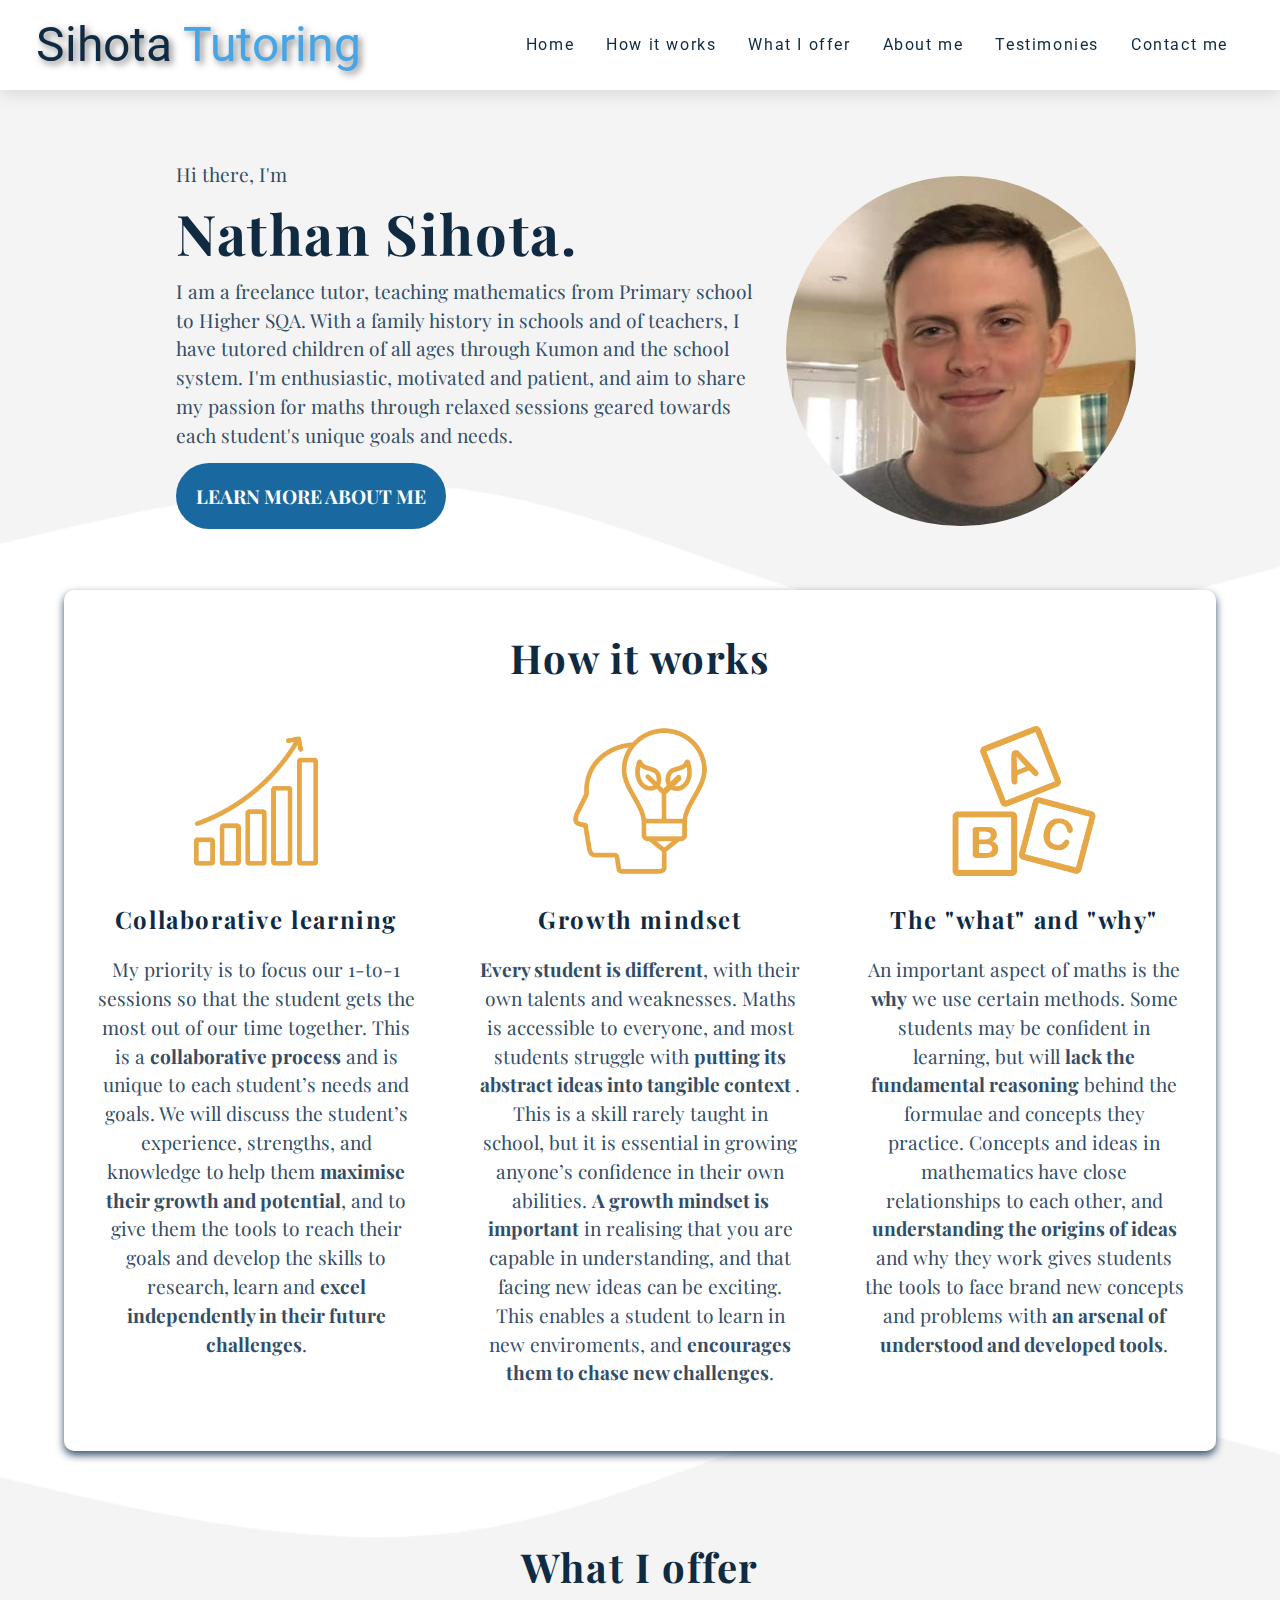
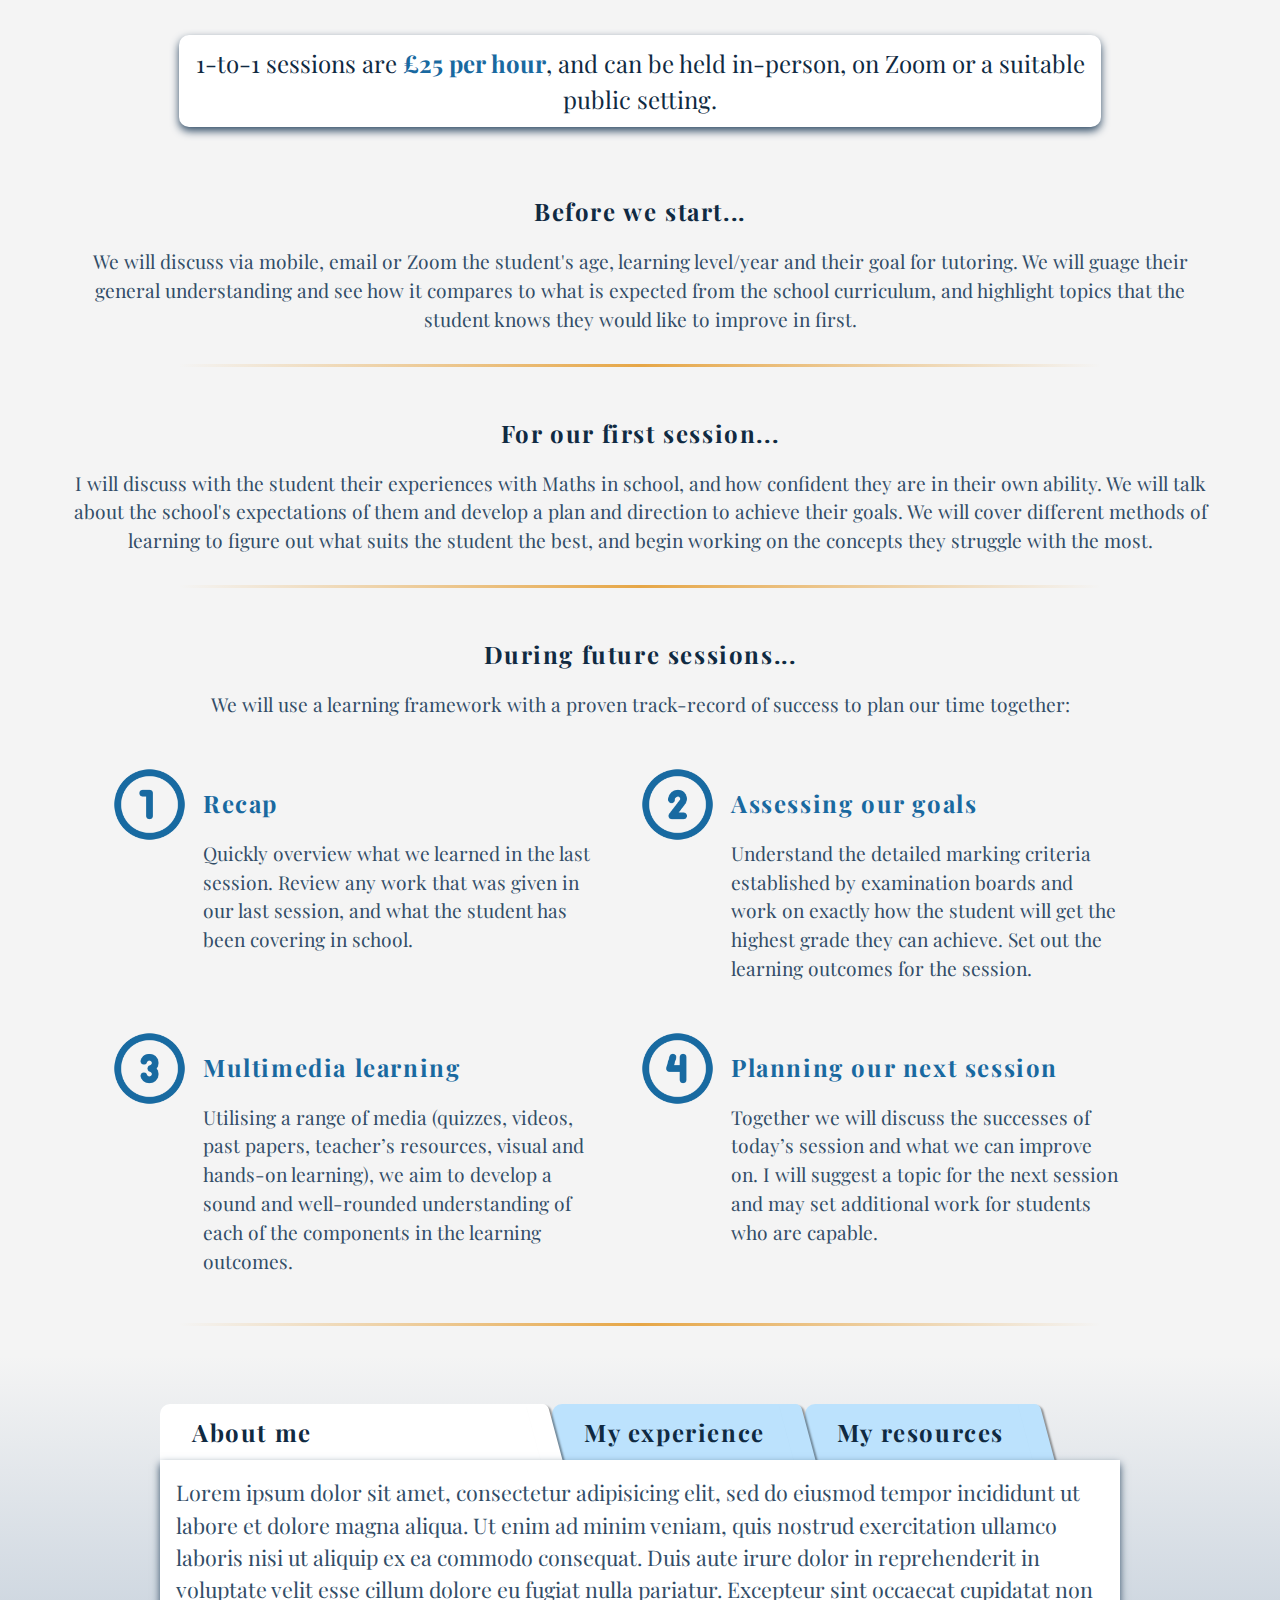
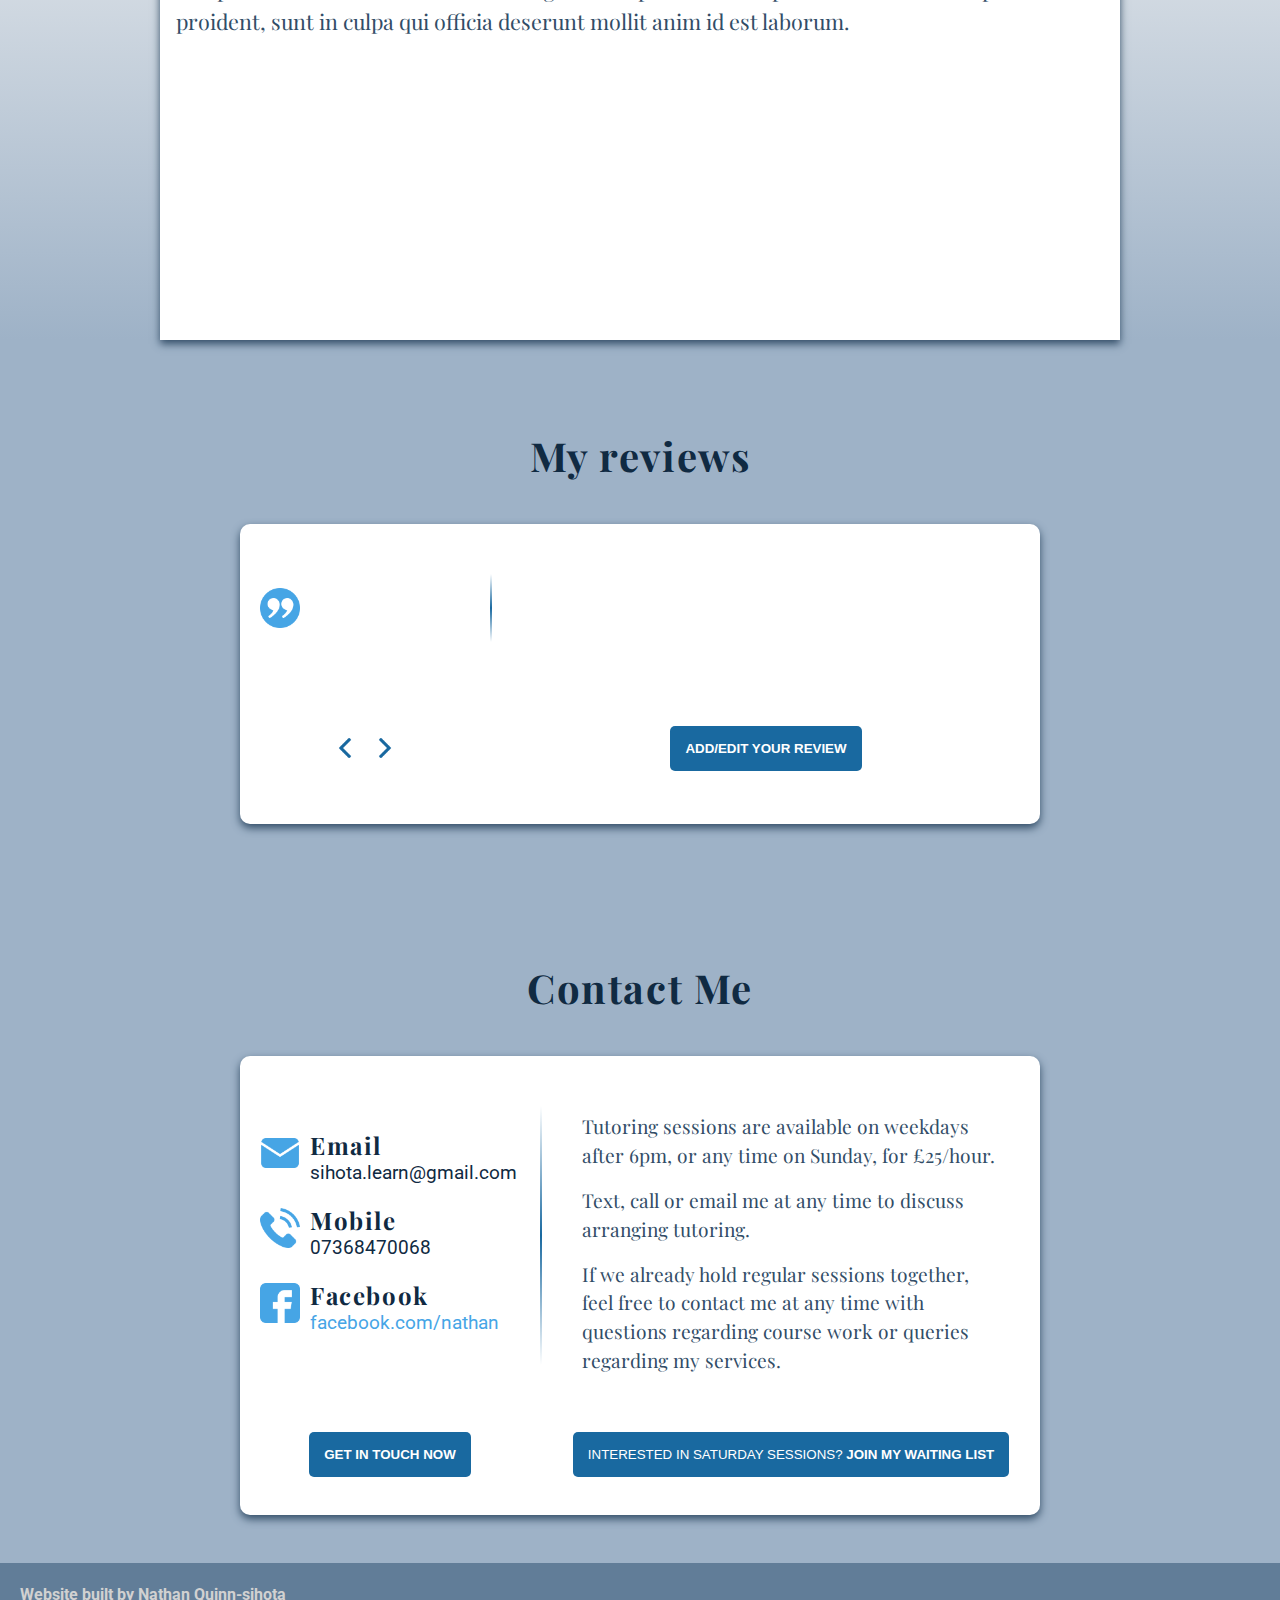
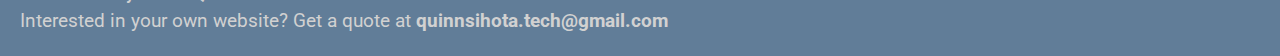
<file: index.html>
<!DOCTYPE html>
<html lang="en">
  <head>
    <meta charset="UTF-8" />
    <meta name="viewport" content="width=device-width, initial-scale=1.0" />
    <title>Sihota Tutoring</title>
    <link
      rel="stylesheet"
      href="https://cdnjs.cloudflare.com/ajax/libs/font-awesome/5.14.0/css/all.min.css"
    />
    <link
        rel="stylesheet"
        href="https://fonts.googleapis.com/css2?family=Playfair+Display&display=swap"
    />

    <!-- styles -->
    <link rel="stylesheet" href="/styling/reset.css" />
    <link rel="stylesheet" href="/styling/header.css" />
    <link rel="stylesheet" href="/styling/hero.css" />
    <link rel="stylesheet" href="/styling/how-it-works.css" />
    <link rel="stylesheet" href="/styling/what-i-offer.css" />
    <link rel="stylesheet" href="/styling/about-me.css" />
    <link rel="stylesheet" href="/styling/testimonies.css" />
    <link rel="stylesheet" href="/styling/contact-me.css" />
  </head>
  <body>

    <nav>
        <div class="nav-center">
            <div class="nav-header">
                <h1>Sihota <span class="h1color">Tutoring</span></h1>
                <button class="nav-toggle">
                    <i class="fas fa-bars"></i>
                </button>
            </div>

            <ul class="links">
                <li>
                <a class="anchor-link" href="#home">Home</a>
                </li>
                <li>
                <a class="anchor-link" href="#how-it-works">How it works</a>
                </li>
                <li>
                <a class="anchor-link" href="#what-i-offer">What I offer</a>
                </li>
                <li>
                <a class="anchor-link" href="#about-me">About me</a>
                </li>
                <li>
                <a class="anchor-link" href="#testimonies">Testimonies</a>
                </li>
                <li>
                <a class="anchor-link" href="#contact">Contact me</a>
                </li>
            </ul>
        </div>
    </nav>

    <a class="anchor" id="home"></a>
    <div class="background-wrap-hero">
        <section class="section-center hero">
            <div class="hero-text">
                <p>Hi there, I'm</p>
                <h2>Nathan Sihota.</h2>
                <p>
                    I am a freelance tutor, teaching mathematics from Primary school to Higher SQA.
                    With a family history in schools and of teachers, I have tutored children
                    of all ages through Kumon and the school system. I'm enthusiastic, motivated and
                    patient, and aim to share my passion for maths through relaxed sessions geared
                    towards each student's unique goals and needs.
                </p>
                <div class="hero-link hero-link-wide"><a href="#about-me">Learn more about me</a></div>
            </div>
            <div class="hero-img">
                <img src="/assets/images/face.jpg">
            </div>
            <div class="hero-link hero-link-thin"><a id="hero-link" href="#about-me">Learn more about me</a></div>
        </section>
    </div>

    <a class="anchor" id="how-it-works"></a>
    <div class="background-wrap-how-it-works">
        <div class="wave-background-1"></div>
        <div class="wave-background-2"></div>
        <section class="section-center how-it-works">
            <h3>How it works</h3>
            <div class="how-it-works-grid">
                <article class="how-it-works-item">
                    <img src="/assets/images/growth.png">
                    <h4>Collaborative learning</h4>
                    <p>
                        My priority is to focus our 1-to-1 sessions so that the student gets the most out
                        of our time together. This is a <b>collaborative process</b> and is unique to each
                        student’s needs and goals. We will discuss the student’s experience, strengths,
                        and knowledge to help them <b>maximise their growth and potential</b>, and to give them
                        the tools to reach their goals and develop the skills to research, learn and <b>excel
                        independently in their future challenges</b>.
                    </p>
                </article>
                <article class="how-it-works-item">
                    <img src="/assets/images/idea.png">
                    <h4>Growth mindset</h4>
                    <p>
                        <b>Every student is different</b>, with their own talents and weaknesses. Maths is accessible
                        to everyone, and most students struggle with <b>putting its abstract ideas into tangible context
                        </b>. This is a skill rarely taught in school, but it is essential in growing
                        anyone’s confidence in their own abilities. <b>A growth mindset is important</b> in realising
                        that you are capable in understanding, and that facing new ideas can be exciting. This
                        enables a student to learn in new enviroments, and <b>encourages them to chase new challenges</b>.
                    </p>
                </article>
                <article class="how-it-works-item">
                    <img src="/assets/images/abc-block.png">
                    <h4>The "what" and "why"</h4>
                    <p>
                        An important aspect of maths is the <b>why</b> we use certain methods. Some students may be
                        confident in learning, but will <b>lack the fundamental reasoning</b> behind the formulae
                        and concepts they practice. Concepts and ideas in mathematics have close relationships
                        to each other, and <b>understanding the origins of ideas</b> and why they work gives students
                        the tools to face brand new concepts and problems with <b>an arsenal of understood and developed
                        tools</b>.
                    </p>
                </article>
            </div>
        </section>
        
    </div>

    <a class="anchor" id="what-i-offer"></a>
    <div class="background-wrap-what-i-offer">
        <div class="wave-background-3"></div>
        <div class="wave-background-4"></div>
        <section class="section-center what-i-offer">
            <h3>What I offer</h3>
            <div class="highlight">
                <span>1-to-1 sessions are <spam class="free">£25 per hour</spam>, and can be held in-person, on Zoom or a suitable public setting.</span>
            </div>
            <h4>Before we start...</h4>
            <p>
                We will discuss via mobile, email or Zoom the student's age, learning level/year and their
                goal for tutoring. We will guage their general understanding and see how it compares to
                what is expected from the school curriculum, and highlight topics that the student knows
                they would like to improve in first.
            </p>
            <hr>
            <h4>For our first session...</h4>
            <p>
                I will discuss with the student their experiences with Maths in school, and how confident they
                are in their own ability. We will talk about the school's expectations of them and develop a plan
                and direction to achieve their goals. We will cover different methods of learning to figure out
                what suits the student the best, and begin working on the concepts they struggle with the most.
            </p>
            <hr>
            <h4>During future sessions...</h4>
            <p>
                We will use a learning framework with a proven track-record of success to plan our time together:
            </p>
            <section class="offer-grid">
                <article class="offer-grid-item">
                    <img src="/assets/images/one.png">
                    <div>
                        <h4>Recap</h4>
                        <p>
                            Quickly overview what we learned in the last session. Review any work that was
                            given in our last session, and what the student has been covering in school.
                        </p>
                    </div>
                </article>
                <article class="offer-grid-item">
                    <img src="assets/images/two.png">
                    <div>
                        <h4>Assessing our goals</h4>
                        <p>
                            Understand the detailed marking criteria established by examination boards and
                            work on exactly how the student will get the highest grade they can achieve.
                            Set out the learning outcomes for the session.
                        </p>
                    </div>
                </article>
                <article class="offer-grid-item">
                    <img src="assets/images/three.png">
                    <div>
                        <h4>Multimedia learning</h4>
                        <p>
                            Utilising a range of media (quizzes, videos, past papers, teacher’s resources,
                            visual and hands-on learning), we aim to develop a sound and well-rounded understanding
                            of each of the components in the learning outcomes.
                        </p>
                    </div>
                </article>
                <article class="offer-grid-item">
                    <img src="assets/images/four.png">
                    <div>
                        <h4>Planning our next session</h4>
                        <p>
                            Together we will discuss the successes of today’s session and what we can improve on.
                            I will suggest a topic for the next session and may set additional work for students
                            who are capable.
                        </p>
                    </div>
                </article>
            </section>
            <hr>
        </section>
    </div>

    <a class="anchor" id="about-me"></a>
    <div class="background-wrap-about-me">
        
        <section class="section-center about-me">
            <div class="tabs">
                <input type="radio" name="tabs" id="tabone" checked="checked">
                <label id="labelone" for="tabone"><h4>About me</h4></label>
                <div id="pone" class="tab">
                  <p>Lorem ipsum dolor sit amet, consectetur adipisicing elit, sed do eiusmod tempor incididunt ut labore et dolore magna aliqua. Ut enim ad minim veniam, quis nostrud exercitation ullamco laboris nisi ut aliquip ex ea commodo consequat. Duis aute irure dolor in reprehenderit in voluptate velit esse cillum dolore eu fugiat nulla pariatur. Excepteur sint occaecat cupidatat non proident, sunt in culpa qui officia deserunt mollit anim id est laborum.</p>
                </div>
                
                <input type="radio" name="tabs" id="tabtwo">
                <label id="labeltwo" for="tabtwo"><h4>My experience</h4></label>
                <div id="ptwo" class="tab">
                  <p>Lorem ipsum dolor sit amet, consectetur adipisicing elit, sed do eiusmod tempor incididunt ut labore et dolore magna aliqua. Ut enim ad minim veniam, quis nostrud exercitation ullamco laboris nisi ut aliquip ex ea commodo consequat. Duis aute irure dolor in reprehenderit in voluptate velit esse cillum dolore eu fugiat nulla pariatur. Excepteur sint occaecat cupidatat non proident, sunt in culpa qui officia deserunt mollit anim id est laborum.</p>
                </div>
                
                <input type="radio" name="tabs" id="tabthree">
                <label id="labelthree" for="tabthree"><h4>My resources</h4></label>
                <div id="pthree" class="tab">
                  <p>Lorem ipsum dolor sit amet, consectetur adipisicing elit, sed do eiusmod tempor incididunt ut labore et dolore magna aliqua.</p>
                </div>
            </div>
        </section>
    </div>

    <a class="anchor" id="testimonies"></a>
    <div class="background-wrap-testimonies">
        <section class="section-center testimonies">
            <h3>My reviews</h3>
            <section class="review-grid">
                    <div class="review-name">
                        <div class="info-holder">
                            <div class="info-grid">
                                <div class="quote-cell"><img src="assets/images/quote.png"></div>
                                <div>
                                    <h4 id="review-firstName"></h4>
                                    <h4 id="review-lastName"></h4>
                                    <span id="review-date"></span>
                                </div>
                            </div>
                        </div>
                    
                    </div>

                    <div class="vl"></div>

                    <div class="review-text">
                        <p id="review-textbox"></p>
                    </div>

                    <div class="review-arrows">
                        <img class="arrow-left" src="assets/images/left-arrow.png">
                        <img class="arrow-right" src="assets/images/right-arrow.png">
                    </div>

                    <div></div>

                    <div class="grid-but">
                        <a href="/pages/review-sign-in.html">
                            <button class="button">Add/edit your review</button>
                        </a>
                    </div>
            </section>
        </section>
    </div>

    <a class="anchor" id="contact"></a>
    <div class="background-wrap-contact">
        <section class="section-center contact">
            <h3>Contact Me</h3>
            <section class="contact-grid">
                    <div class="contact-info">
                        <div class="info-holder">
                            <div class="contact-aside">
                                <article>
                                    <div class="quote-cell">
                                        <img src="assets/images/email.png">
                                    </div>
                                    <div>
                                        <h4>Email</h4>
                                        <span>sihota.learn@gmail.com</span>
                                    </div>
                                </article>
                                <article>
                                    <div class="quote-cell">
                                        <img src="assets/images/telephone.png">
                                    </div>
                                    <div>
                                        <h4>Mobile</h4>
                                        <span>07368470068</span>
                                    </div>
                                </article>
                                <article>
                                    <div class="quote-cell">
                                        <img src="assets/images/facebook.png">
                                    </div>
                                    <div>
                                        <h4>Facebook</h4>
                                        <span><a href="https://www.facebook.com/nathan.sihota/">facebook.com/nathan</a></span>
                                    </div>
                                </article>
                            </div>
                        </div>       
                    </div>

                    <div class="vl"></div>

                    <div class="contact-text">
                        <p>Tutoring sessions are available on weekdays after 6pm, or any time on Sunday, for £25/hour.</p>
                        <p>Text, call or email me at any time to discuss arranging tutoring.</p>
                        <p>
                            If we already hold regular sessions together, feel free to contact me at any time with questions
                            regarding course work or queries regarding my services.
                        </p>
                    </div>

                    <div class="grid-but">
                        <a href="/pages/email-form.html">
                            <button class="button">Get in touch now</button>
                        </a>
                    </div>

                    <div class="vl"></div>

                    <div class="grid-but">
                        <a href="/pages/waiting-list-form.html">
                            <button class="button"><span style="font-weight:normal;">Interested in Saturday sessions?</span> Join my waiting list</button>
                        </a>
                    </div>
            </section>
        </section>
    </div>
    
    <footer>
        <h5>Website built by Nathan Quinn-sihota</h5>
        <span>Interested in your own website? Get a quote at <b>quinnsihota.tech@gmail.com</b></span>
    </footer>
    <!-- javascript -->
    <script src="/scripts/header.js"></script>
    <script src="/scripts/review.js"></script>
  </body>
</html>
</file>
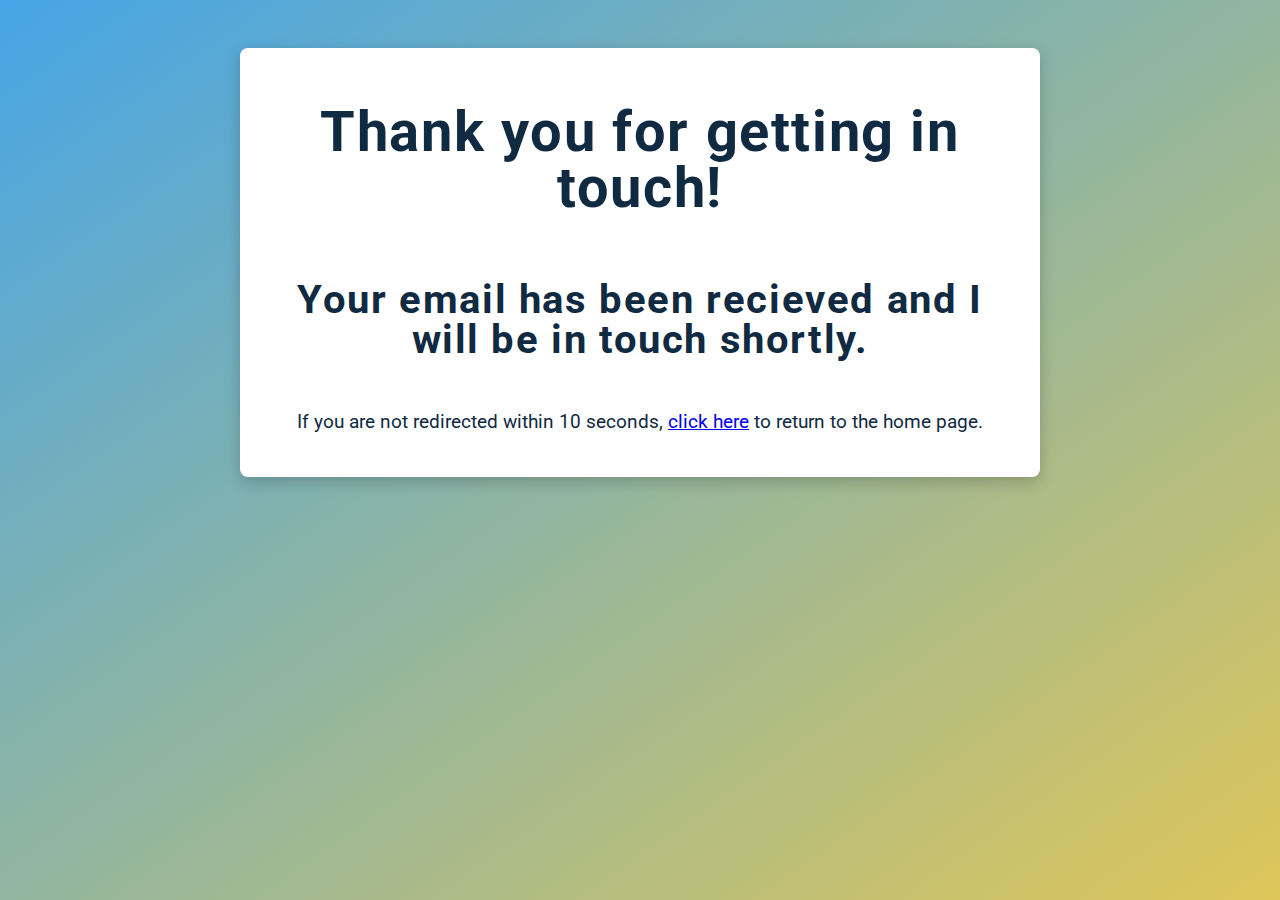
<file: pages/email-confirm.html>
<!DOCTYPE html>
<html lang="en">
    <head>
        <meta charset="UTF-8" />
        <meta name="viewport" content="width=device-width, initial-scale=1.0" />
        <meta http-equiv="X-UA-Compatible" content="ie=edge" />
        <title>Sihota Tutoring</title>
        <link rel="stylesheet" href="/styling/reset.css" />
        <link rel="stylesheet" href="/styling/email-form.css" />
    </head>
    <body id="thank-you">
        <h2>Thank you for getting in touch!</h2>
        <h3>Your email has been recieved and I will be in touch shortly.</h3>
        <span>If you are not redirected within 10 seconds, <a href="/index.html">click here</a> to return to the home page.</span>
    </body>
    <!-- javascript -->
    <script src="/scripts/email-confirm.js"></script>
</html>
</file>
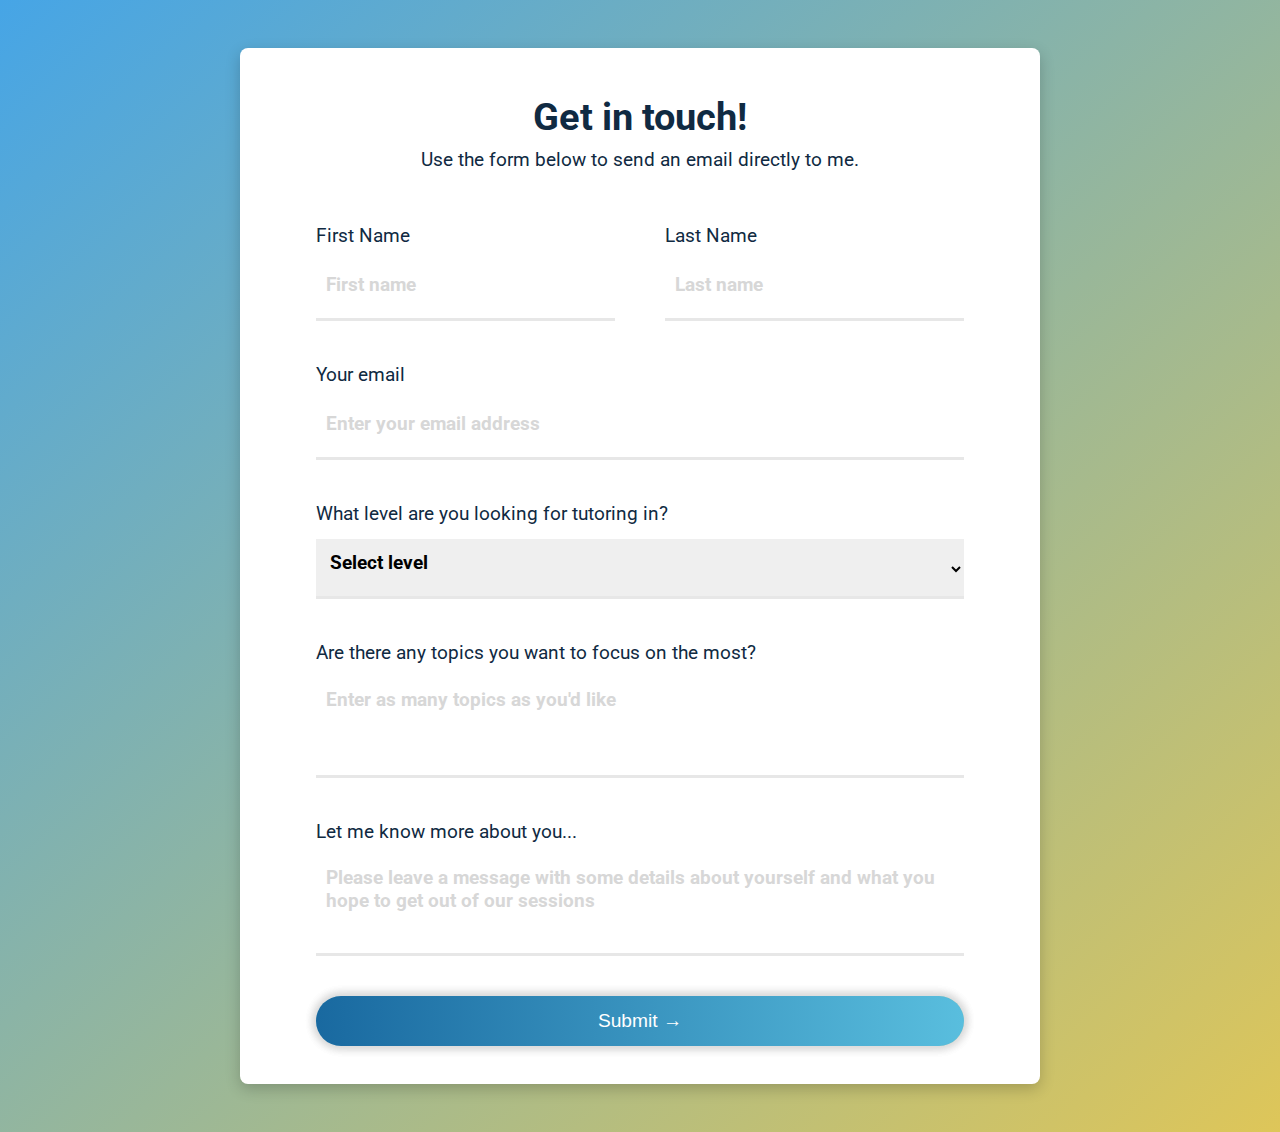
<file: pages/email-form.html>
<!DOCTYPE html>
<html lang="en">
  <head>
    <meta charset="UTF-8" />
    <meta name="viewport" content="width=device-width, initial-scale=1.0" />
    <title>Sihota Tutoring</title>
    <link
      rel="stylesheet"
      href="https://cdnjs.cloudflare.com/ajax/libs/font-awesome/5.14.0/css/all.min.css"
    />
    <link
        rel="stylesheet"
        href="https://fonts.googleapis.com/css2?family=Playfair+Display&display=swap"
    />

    <!-- styles -->
    <link rel="stylesheet" href="/styling/reset.css" />
    <link rel="stylesheet" href="/styling/email-form.css" />
</head>
    <body>
        <h1>Get in touch!</h1>
        <span>Use the form below to send an email directly to me.</span>
        
        <form class="email-form">

            <section class="name-input">
                <div>
                    <label for="firstName-input">First Name</label>
                    <input id="firstName-input" type="text" placeholder="First name" required>
                </div>
                <div>
                    <label for="lastName-input">Last Name</label>
                    <input id="lastName-input" type="text" placeholder="Last name" required>
                </div>
            </section>

            <label for="email-input">Your email</label>
            <input id="email-input" type="email" placeholder="Enter your email address" required>

            <label>What level are you looking for tutoring in?</label>
                <select name="maths-level" id="level-input" required>
                    <option class="default-select" value="" disabled selected hidden>Select level</option>
                    <option value="primary">Primary</option>
                    <option value="s1-s3">S1 to S3</option>
                    <option value="national 4">National 4</option>
                    <option value="national 5">National 5</option>
                    <option value="higher">Higher</option>
                </select>
            
            <label>Are there any topics you want to focus on the most?</label>
            <textarea id="focused-input" placeholder="Enter as many topics as you'd like"></textarea>

            <label>Let me know more about you...</label>
            <textarea id="textbox-input" placeholder="Please leave a message with some details about yourself and what you hope to get out of our sessions" required></textarea>

            <div id="button-container">
                <button id="email-form-submit" type="submit">Submit &#8594</button>
                <div id="pseudo">Submit &#8594</div>
            </div>
        </form>
    </body>
    <!-- javascript -->
    <script src="/scripts/email.js"></script>
</html>
</file>
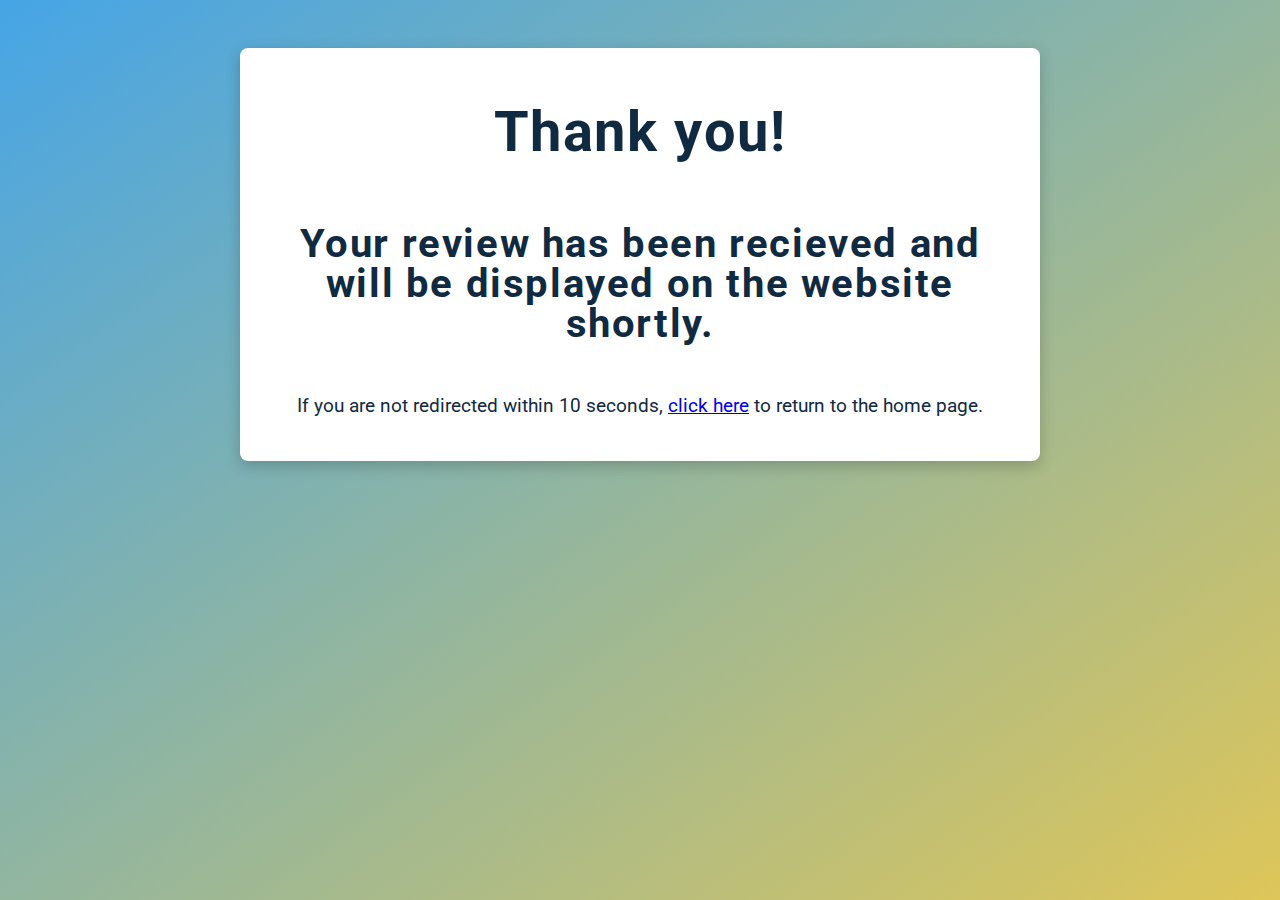
<file: pages/review-confirm.html>
<!DOCTYPE html>
<html lang="en">
    <head>
        <meta charset="UTF-8" />
        <meta name="viewport" content="width=device-width, initial-scale=1.0" />
        <meta http-equiv="X-UA-Compatible" content="ie=edge" />
        <title>Sihota Tutoring</title>
        <link rel="stylesheet" href="/styling/reset.css" />
        <link rel="stylesheet" href="/styling/email-form.css" />
    </head>
    <body id="thank-you">
        <h2>Thank you!</h2>
        <h3>Your review has been recieved and will be displayed on the website shortly.</h3>
        <span>If you are not redirected within 10 seconds, <a href="/index.html">click here</a> to return to the home page.</span>
    </body>
    <!-- javascript -->
    <script src="/scripts/email-confirm.js"></script>
</html>
</file>
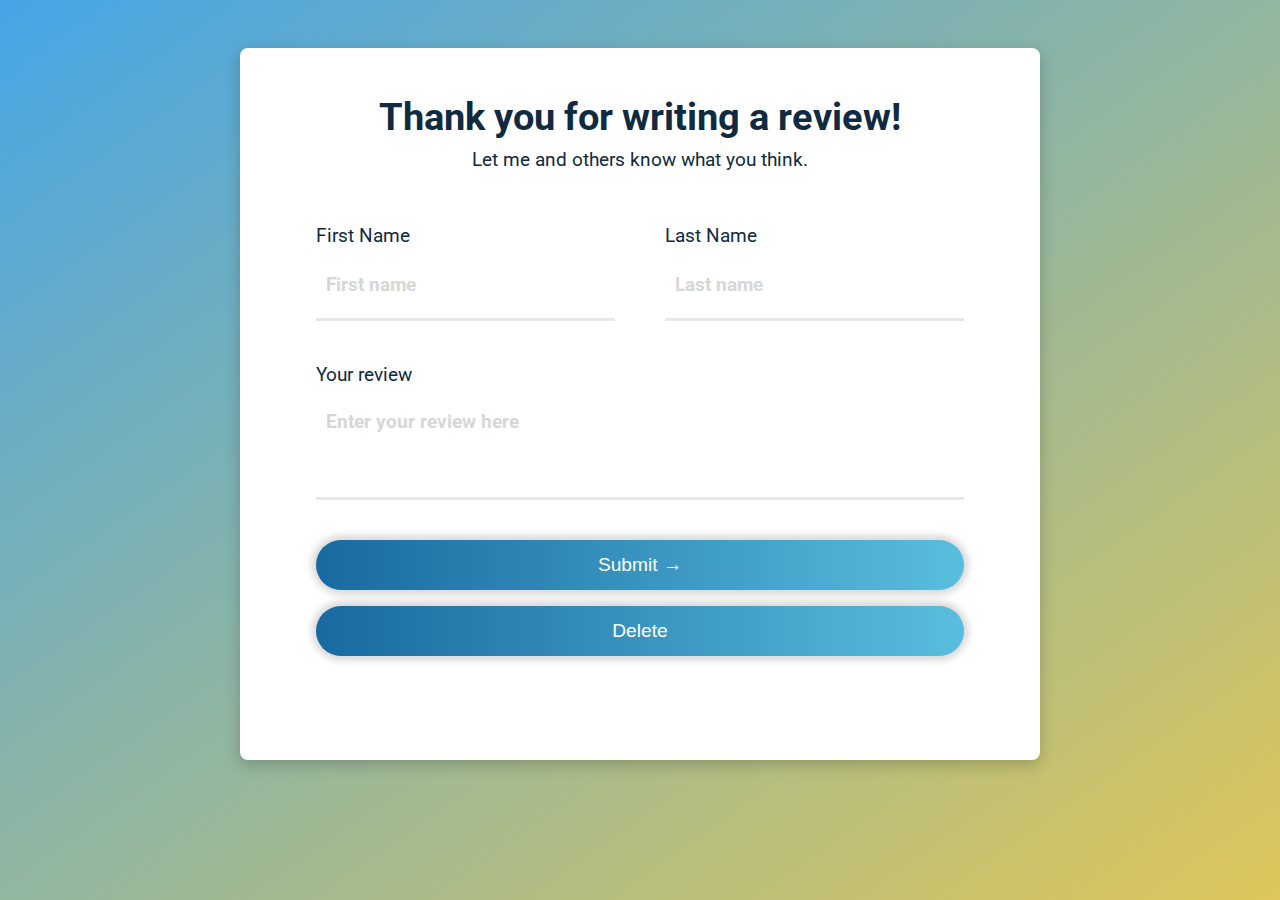
<file: pages/review-form.html>
<!DOCTYPE html>
<html lang="en">
  <head>
    <meta charset="UTF-8" />
    <meta name="viewport" content="width=device-width, initial-scale=1.0" />
    <title>Sihota Tutoring</title>
    <link
      rel="stylesheet"
      href="https://cdnjs.cloudflare.com/ajax/libs/font-awesome/5.14.0/css/all.min.css"
    />
    <link
        rel="stylesheet"
        href="https://fonts.googleapis.com/css2?family=Playfair+Display&display=swap"
    />

    <!-- styles -->
    <link rel="stylesheet" href="/styling/reset.css" />
    <link rel="stylesheet" href="/styling/email-form.css" />
</head>
    <body>
        <h1>Thank you for writing a review!</h1>
        <span>Let me and others know what you think.</span>
        
        <form class="email-form">

            <section class="name-input">
                <div>
                    <label for="firstName-input">First Name</label>
                    <input id="firstName-input" type="text" placeholder="First name" required>
                </div>
                <div>
                    <label for="lastName-input">Last Name</label>
                    <input id="lastName-input" type="text" placeholder="Last name" required>
                </div>
            </section>

            <label for="textbox-input">Your review</label>
            <textarea id="textbox-input" placeholder="Enter your review here" required></textarea>


            <div class="button-container">
                <button id="email-form-submit" type="submit">Submit &#8594</button>
                <div id="pseudo">Submit &#8594</div>
            </div>

            <div class="button-container delete-container">
                <button id="delete-review-but" type="submit">Delete</button>
                <div id="pseudo-delete">Delete</div>
            </div>
            
        </form>
    </body>
    <!-- javascript -->
    <script src="/scripts/review-form.js"></script>
</html>
</file>
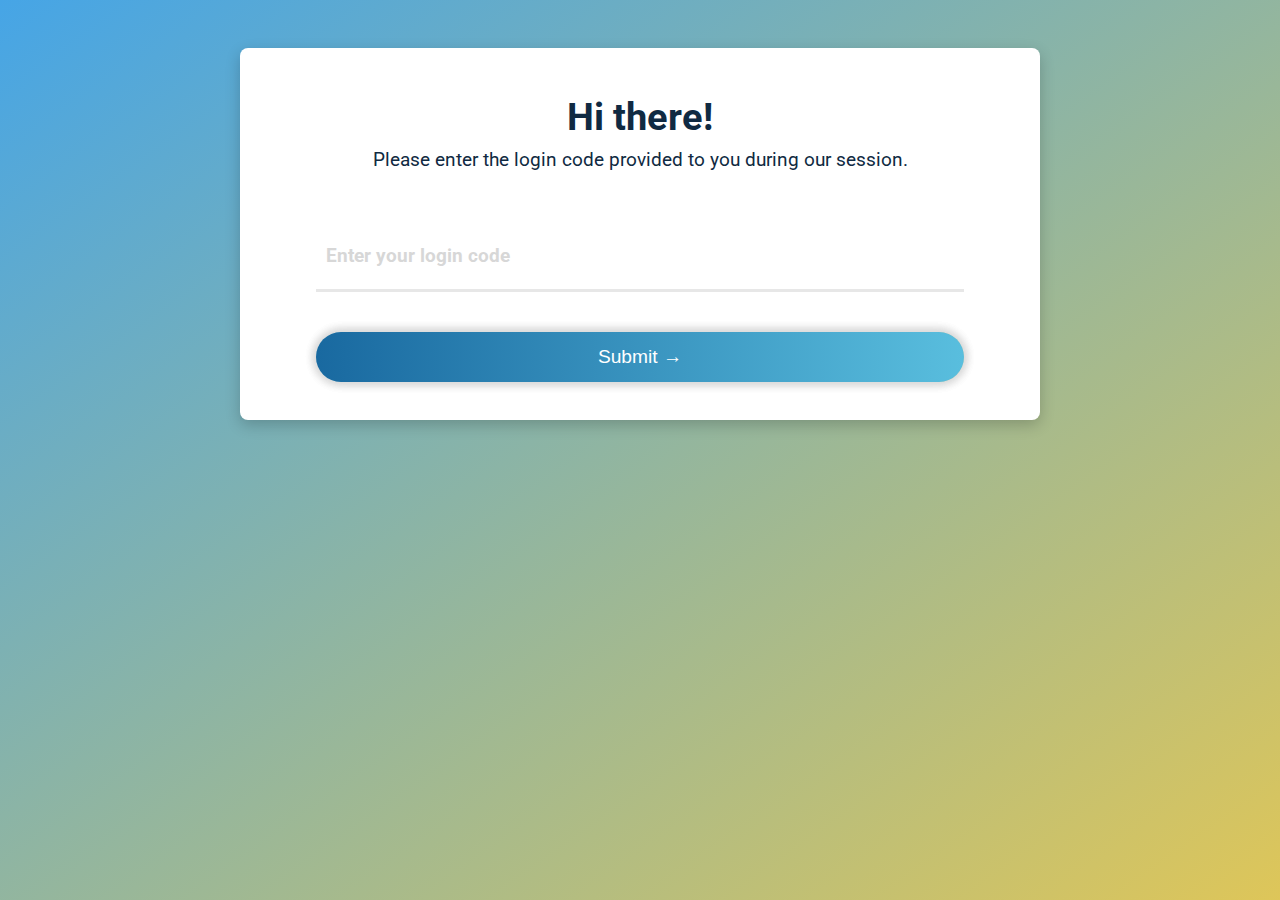
<file: pages/review-sign-in.html>
<!DOCTYPE html>
<html lang="en">
  <head>
    <meta charset="UTF-8" />
    <meta name="viewport" content="width=device-width, initial-scale=1.0" />
    <title>Sihota Tutoring</title>
    <link
      rel="stylesheet"
      href="https://cdnjs.cloudflare.com/ajax/libs/font-awesome/5.14.0/css/all.min.css"
    />
    <link
        rel="stylesheet"
        href="https://fonts.googleapis.com/css2?family=Playfair+Display&display=swap"
    />

    <!-- styles -->
    <link rel="stylesheet" href="/styling/reset.css" />
    <link rel="stylesheet" href="/styling/email-form.css" />
</head>
    <body>
        <h1>Hi there!</h1>
        <span>Please enter the login code provided to you during our session.</span>
        
        <form class="email-form">

            <input id="passcode-input" type="text" placeholder="Enter your login code" required>

            <div id="button-container">
                <button id="email-form-submit" type="submit">Submit &#8594</button>
                <div id="pseudo">Submit &#8594</div>
            </div>
        </form>
    </body>
    <!-- javascript -->
    <script src="/scripts/review-login.js"></script>
</html>
</file>
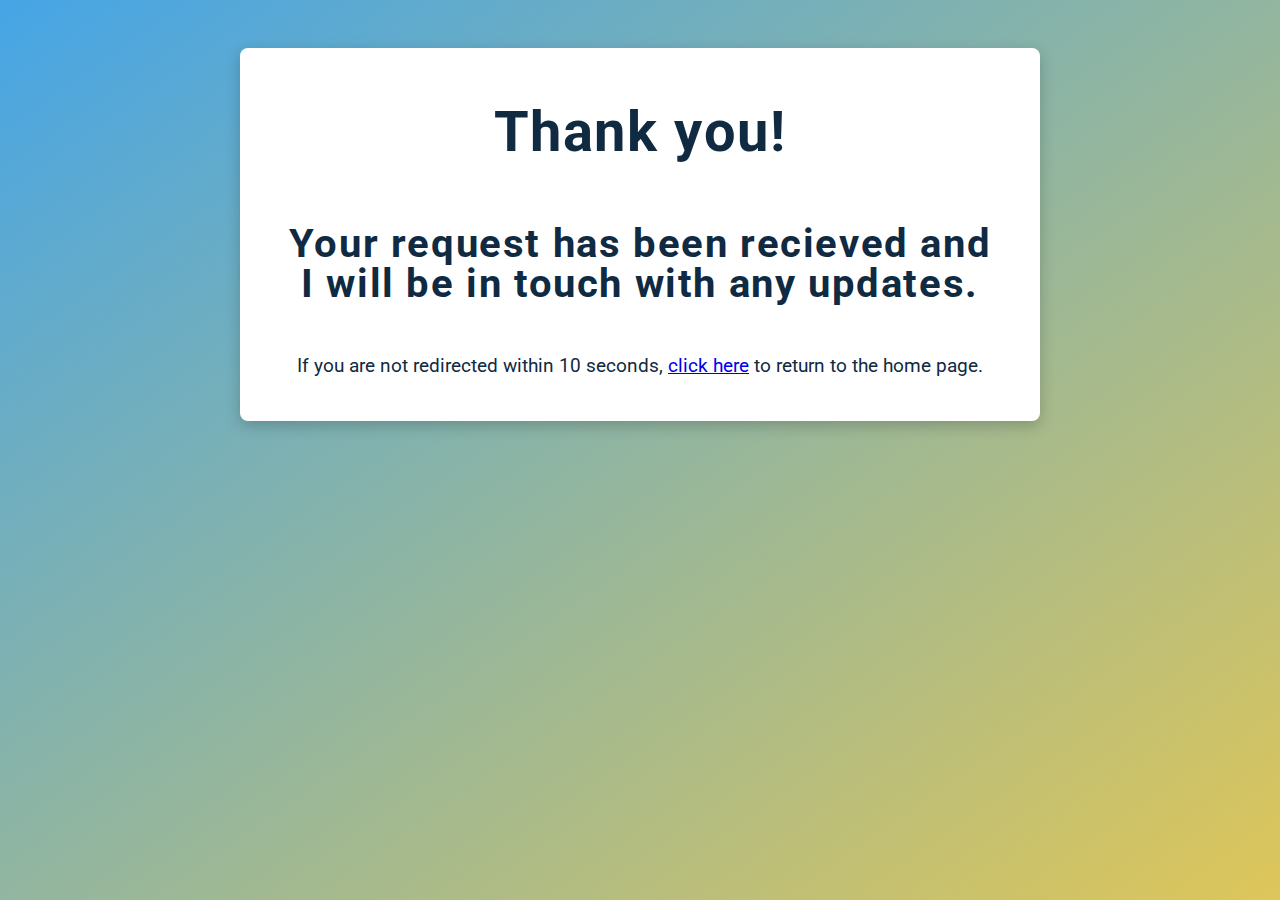
<file: pages/waiting-list-confirm.html>
<!DOCTYPE html>
<html lang="en">
    <head>
        <meta charset="UTF-8" />
        <meta name="viewport" content="width=device-width, initial-scale=1.0" />
        <meta http-equiv="X-UA-Compatible" content="ie=edge" />
        <title>Sihota Tutoring</title>
        <link rel="stylesheet" href="/styling/reset.css" />
        <link rel="stylesheet" href="/styling/email-form.css" />
    </head>
    <body id="thank-you">
        <h2>Thank you!</h2>
        <h3>Your request has been recieved and I will be in touch with any updates.</h3>
        <span>If you are not redirected within 10 seconds, <a href="/index.html">click here</a> to return to the home page.</span>
    </body>
    <!-- javascript -->
    <script src="/scripts/email-confirm.js"></script>
</html>
</file>
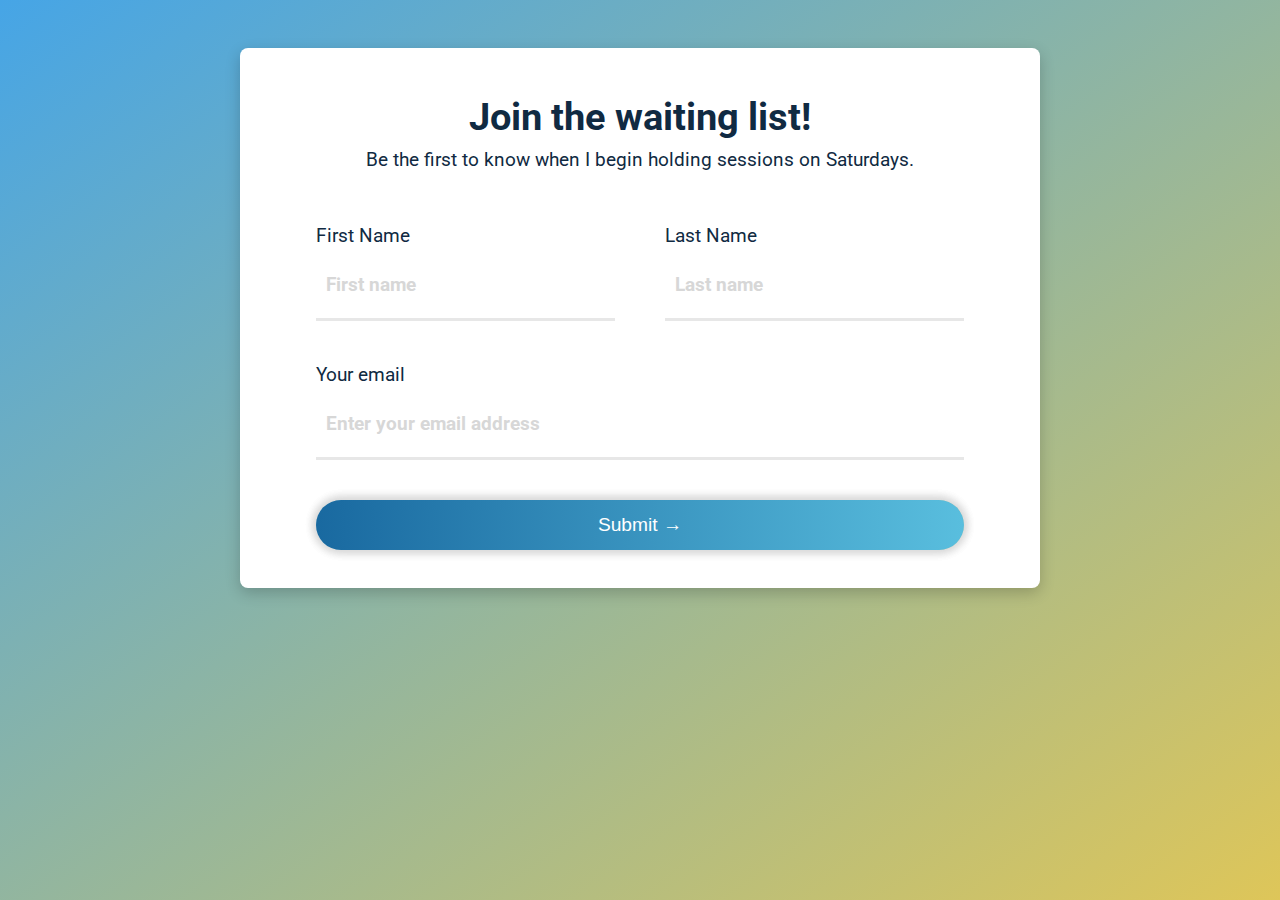
<file: pages/waiting-list-form.html>
<!DOCTYPE html>
<html lang="en">
  <head>
    <meta charset="UTF-8" />
    <meta name="viewport" content="width=device-width, initial-scale=1.0" />
    <title>Sihota Tutoring</title>
    <link
      rel="stylesheet"
      href="https://cdnjs.cloudflare.com/ajax/libs/font-awesome/5.14.0/css/all.min.css"
    />
    <link
        rel="stylesheet"
        href="https://fonts.googleapis.com/css2?family=Playfair+Display&display=swap"
    />

    <!-- styles -->
    <link rel="stylesheet" href="/styling/reset.css" />
    <link rel="stylesheet" href="/styling/email-form.css" />
</head>
    <body>
        <h1>Join the waiting list!</h1>
        <span>Be the first to know when I begin holding sessions on Saturdays.</span>
        
        <form class="email-form">

            <section class="name-input">
                <div>
                    <label for="firstName-input">First Name</label>
                    <input id="firstName-input" type="text" placeholder="First name" required>
                </div>
                <div>
                    <label for="lastName-input">Last Name</label>
                    <input id="lastName-input" type="text" placeholder="Last name" required>
                </div>
            </section>

            <label for="email-input">Your email</label>
            <input id="email-input" type="email" placeholder="Enter your email address" required>

            <div id="button-container">
                <button id="email-form-submit" type="submit">Submit &#8594</button>
                <div id="pseudo">Submit &#8594</div>
            </div>
        </form>
    </body>
    <!-- javascript -->
    <script src="/scripts/waiting-list.js"></script>
</html>
</file>
<file: styling/header.css>
nav {
    background: var(--clr-white);
    box-shadow: var(--light-shadow);
    padding: 5px 20px;
    font-family: var(--ff-primary);
    position: fixed;
    top: 0;
    width: 100%;
    z-index: 999;
}

.nav-center {
    margin: 0 auto;
    align-items: center;
    padding: 1rem;
}

.nav-header {
    display: flex;
    align-items: center;
    justify-content: space-between;
    vertical-align: middle;
    height: 48px;
}


ul {
    list-style-type: none;
}
a {
    text-decoration: none;
}

h1 {
    font-size: 3rem;
    font-weight: normal;
    text-shadow: 3px 3px 7px rgba(0, 0, 0, 0.5);
    
}
.h1color {
    color: var(--clr-primary)
}



.nav-toggle {
    font-size: 1.5rem;
    color: var(--clr-primary);
    background: transparent;
    border-color: transparent;
    transition: var(--transition);
    cursor: pointer;
}
.nav-toggle:hover {
    color: var(--clr-primary-dark);
    transform: rotate(90deg);
}

.links a {
    color: var(--clr-grey-1);
    font-size: 1rem;
    letter-spacing: var(--spacing);
    display: block;
    padding: 0.5rem 1rem;
    transition: var(--transition);
}
.links a:hover {
    background: var(--clr-primary-light);
    color: var(--clr-primary);
    padding-left: 1.5rem;
    border-radius: var(--radius);
}
.links {
    height: 0;
    overflow: hidden;
    transition: var(--transition);
}
.show-links {
    height: 15.6rem;
    padding: 10px 0;
}

@media screen and (min-width: 1175px) {
    .nav-center {
        max-width: 1300px;
        display: flex;
        justify-content: space-between;
    }
    .nav-toggle {
        display: none;
    }
    .links {
        height: auto;
        display: flex;
    }
    .links a {
        padding: 0;
        margin: 0 1rem;
    }
    .links a:hover {
        padding: 0;
        background: transparent;
    }
  }
</file>
<file: styling/hero.css>
.hero {
    display: grid;
    grid-template-columns: 1fr 350px;
    grid-template-rows: auto;
    padding: 10rem 5rem 3rem 5rem;
}

.hero-text {
    padding: 0 2rem;
}

.hero-link-thin {
    margin: 2rem auto;
    display: none;
}

.hero-link-wide {
    margin: 2rem 0;
}




.hero a {
    text-decoration: none;
    background-color: var(--clr-primary-dark);
    color: white;

    padding: 20px;
    border-radius: 50px;
    transition-duration: 0.3s;
    text-transform: uppercase;
    font-weight: bold;
}

.hero a:hover {
    box-shadow: var(--light-shadow);
}
.hero img {
    height: 350px;
    border-radius: 50%;
    display: flex;
    align-items: center;
    justify-content: center;
    margin: 1rem auto;

}

@media screen and (max-width: 1080px) {

.hero {
    grid-template-columns: 1fr;
    padding-left: 0;
    padding-right: 0;
}

.hero-link-wide {
    display: none;
}
.hero-link-thin {
    display: inline;
}

}
</file>
<file: styling/how-it-works.css>
.how-it-works {
    border-radius: 10px;
    box-shadow: 0 4px 8px 0 var(--clr-grey-2);
    background-color: var(--clr-white);
    text-align: center;
}
.how-it-works-grid {
    display: grid;
    grid-template-columns: repeat(3, 1fr);
}

.how-it-works-item {
    padding: 0 2rem;
}

.how-it-works img {
    width: 150px;
    margin: auto;
    filter: invert(80%) sepia(57%) saturate(1691%) hue-rotate(330deg) brightness(103%) contrast(80%);
}

.how-it-works p {
    padding-bottom: 4rem;
}

@media screen and (max-width: 1080px) {

    .how-it-works-grid {
        grid-template-columns: 1fr;
        padding-left: 0;
        padding-right: 0;
    }
    
}

.wave-background-1,
.wave-background-2,
.wave-background-3,
.wave-background-4 {
    filter: brightness(0) invert(1);
    overflow: hidden;
    z-index: -1;
    position: absolute;
    width: 100%;
    background-image: url("/assets/images/wave.png");
    background-position: top;

}
.wave-background-1 {
    top: -120px;
    height: 500px;
    transform: rotate(180deg);
}
.wave-background-2 {
    background: var(--clr-wave);
    top: 200px;
    height: 70%;
    background-position: center;
}
.wave-background-3 {
    background: var(--clr-wave);
    top: -700px;
    height: 600px;
    background-position: center;
}
.wave-background-4 {
    top: -400px;
    height: 500px;
    transform: scaleX(-1);
}
</file>
<file: styling/what-i-offer.css>
.what-i-offer {
    padding-top: 3rem;
    text-align: center;
}

.highlight {
    font-size: 1.5rem;
    background-color: var(--clr-white);
    padding: 10px;
    border-radius: 10px;
    box-shadow: 0 4px 8px 0 var(--clr-grey-2);
    width: 80%;
    margin: 0 auto 3rem auto;
}



.free {
    color: var(--clr-primary-dark);
    font-weight: bold;
}

.offer-grid {
    display: grid;
    grid-template-columns: 1fr 1fr;
    margin: 3rem 0;
    text-align: left;
    padding: 0 3rem;
    row-gap: 3rem;
}

.offer-grid-item {
    display: grid;
    grid-template-columns: 75px 1fr;
}

.offer-grid-item img {
    width: 75px;
    filter: invert(33%) sepia(11%) saturate(4830%) hue-rotate(168deg) brightness(100%) contrast(91%);
}

.offer-grid-item h4 {
    color: var(--clr-primary-dark);
}

.offer-grid-item div {
    padding:  0 3rem 0 1rem;
}


@media screen and (max-width: 1080px) {

    .offer-grid {
        grid-template-columns: 1fr;
        padding-left: 0;
        padding-right: 0;
    }
    
}
</file>
<file: styling/about-me.css>
.background-wrap-about-me {
    background-image: linear-gradient(var(--clr-grey-6), var(--clr-grey-4));
}

.about-me {
    max-width: 60rem;
    list-style: none;
    line-height: 1.5;
    font-size: 112%;
    padding-top: 3rem;
}

.tabs {
    display: flex;
    flex-wrap: wrap;
}
  
.tabs label {
    order: 1;
    display: inline-block;
    padding: 1rem 2rem;
    cursor: pointer;
    background:  var(--clr-primary-light);
    font-weight: bold;
    transition: 0.2s;
    border-radius: 10px 10px 0 0;
    position: relative;
    margin-right: 0.5rem;
}
  
.tabs .tab {
    order: 99;
    flex-grow: 1;
    width: 100%;
    display: none;
    padding: 1rem;
    background: #fff;
}

.tabs input[type="radio"] {
    display: none;
}

.tabs input[type="radio"]:checked + label {
    background: #fff;
    width: 40%;
}

.tabs input[type="radio"]:checked + label + .tab {
    display: block;
    box-shadow: 0 4px 8px 0 var(--clr-grey-2);
    z-index: 100;
}
  
@media (max-width: 1080px) {
    .tabs .tab,
    .tabs label {
      order: initial;
    }
  
    .tabs label {
      width: 100%;
      margin-right: 0;
      margin-top: 0.2rem;
      border-radius: 0;
    }

    .tabs input[type="radio"]:checked + label {
        width: 100%;
        box-shadow: 0 4px 8px 0 var(--clr-grey-2);
    }
}

.tab {
    min-height: 30rem;
}



.tabs h4 {
    padding: 0;
}

#labelone {
    z-index: 3;
}
#labeltwo {
    z-index: 2;
}
#labelthree {
    z-index: 1;
}


@media (min-width: 1080px) {
    .tabs label::after {
        content:'';
        position:absolute;
        z-index: 1;
        top: 0;
        right: -.5em;
        bottom: 0;
        width: 1em;
        background:  var(--clr-primary-light);
        box-shadow: 2px 2px 2px rgba(0,0,0,.4);
        transform: skew(15deg);
        border-radius: 0 5px 0 0;
    }
    
    .tabs input[type="radio"]:checked + label::after {
        background: #fff;
    }


}
</file>
<file: styling/testimonies.css>
.background-wrap-testimonies {
    background: var(--clr-grey-4);
    text-align: center;
    padding: 3rem 0;
}

.testimonies {
    max-width: 50rem;
    
}

.review-grid {
    display: grid;
    grid-template-columns: 250px 2px 1fr;
    background-color: #fff;
    box-shadow: 0 4px 8px 0 var(--clr-grey-2);
    border-radius: 10px;
    text-align: left;
    min-height: 300px;
}

.review-name {
    display: flex;
    justify-content: center;
    align-items: center;

}

.info-holder {
    padding: 20px;
    display: inline-block;
    width: 100%;
}

.info-holder img {
    height: 40px;
    float: left;
    margin-right: 10px;
    filter: invert(65%) sepia(20%) saturate(5267%) hue-rotate(177deg) brightness(97%) contrast(85%);
}

.info-holder h4 {
    padding: 0;
}

.review-grid span {
    font-size: 120%;
    color: var(--clr-grey-2);
}

.review-text {
    padding: 40px;
}

.info-grid {
    display: grid;
    grid-template-columns: 40px 1fr;
    column-gap: 10px;
}

.vl {
    background-image: linear-gradient(to bottom, rgba(25, 105, 160, 0), var(--clr-primary-dark), rgba(25, 105, 160, 0));
    margin: 50px 0;
}

.review-arrows,
.grid-but {
    padding-bottom: 20px;
    display: flex;
    justify-content: center;
    align-items: center;
}

.arrow-right,
.arrow-left {
    filter: invert(29%) sepia(82%) saturate(982%) hue-rotate(175deg) brightness(92%) contrast(87%);
    width: 20px;
    height: 20px;
    margin: 0 10px;
    transition-duration: 0.5s;
}

.arrow-right:hover,
.arrow-left:hover {
    filter: invert(65%) sepia(20%) saturate(5267%) hue-rotate(177deg) brightness(97%) contrast(85%);
    cursor: pointer;
}

.button {
    padding: 15px;
    background-color: var(--clr-primary-dark);
    color: white;
    font-weight: bold;
    text-transform: uppercase;
    border: none;
    border-radius: 5px;
    transition-duration: 0.3s;
}

.button:hover {
    cursor: pointer;
    box-shadow: var(--light-shadow);
}

@media (max-width: 880px) {
    .review-grid {
        grid-template-columns: 1fr;
    }

    .info-grid h4{
        display: inline;
    }

    #review-date {
        float: right;
    }

    .vl {
        display: none;
    }

    .review-text {
        padding: 0 40px;
    }
}

.restrict {
    opacity: 0.2;
}
.restrict:focus {
    cursor: initial;
}
</file>
<file: styling/contact-me.css>
.background-wrap-contact {
    background: var(--clr-grey-4);
    text-align: center;
    padding: 3rem 0;
}

.contact {
    max-width: 50rem;  
}

.contact-grid {
    display: grid;
    grid-template-columns: 300px 2px 1fr;
    background-color: #fff;
    box-shadow: 0 4px 8px 0 var(--clr-grey-2);
    border-radius: 10px;
    text-align: left;
}

.contact-info {
    display: flex;
    justify-content: center;
    align-items: center;
}

.contact-text {
    padding: 40px;
}

.contact-text p {
    margin-top: 1rem;
}

.contact-aside > article {
    display: grid;
    grid-template-columns: 40px 1fr;
    column-gap: 10px;
}

.contact-aside {
    display: grid;
    row-gap: 20px;
}

.contact-aside span {
    font-family: var(--ff-primary);
}

.contact-aside a {
    text-decoration: none;
    color: var(--clr-primary);
}

@media (max-width: 880px) {
    .contact-grid {
        grid-template-columns: 1fr;
    }

    .info-grid h4{
        display: inline;
    }

    #review-date {
        float: right;
    }

    .vl {
        display: none;
    }

    .review-text {
        padding: 0 40px;
    }

    .button {
        margin: 0 20px;
    }
}
</file>
<file: styling/email-form.css>
html {
    min-height: 100%;
    background-image: linear-gradient(to bottom right, var(--clr-primary), #dec659);
    display: flex;
    justify-content: center;
}

body {
    background-color: white;
    width: 90vw;
    margin: 3rem auto;
    max-width: 800px;
    border-radius: var(--radius);
    box-shadow: var(--dark-shadow);
    text-align: center;
    padding: 40px;
    font-family: var(--ff-primary);
    height: min-content;
}

h2, h3 {
    font-family: var(--ff-primary);
}

.email-form {
    display: grid;
    height: min-content;
    grid-template-columns: 1fr;
    text-align: left;
    margin: 3rem auto;
    width: 90%;
    position: relative;
}

input,
select,
textarea {
    font-size: 1.2rem;
    resize: none;
    height: 60px;
    padding: 10px 0 20px 10px;
    border: none;
    border-bottom: solid 3px #E7E7E7;
    margin: 10px 0 40px 0;
    font-weight: bold;
    width: 100%;
    font-family: var(--ff-primary);
}

input:focus,
select:focus,
textarea:focus {
    outline: none;
}

.button-container {
    position: relative;
    display: block;
    height: 50px;
    margin-bottom: 1rem;
}

::placeholder {
    color: #D7D7D7;
}

.name-input {
    display: grid;
    grid-template-columns: 1fr 1fr;
    column-gap: 50px;
}

textarea {
    min-height: 100px;
    resize: none;
}

button, #pseudo, #pseudo-delete {
    position: absolute;
    left: 0;
    background-image: linear-gradient(to left, #59BEDE, var(--clr-primary-dark));
    border-radius: 25px;
    height: 50px;
    width: 100%;
    line-height: 50px;
    font-size: 1.2rem;
    text-align: center;
    color: white;
    transition-duration: 0.3s;
    border: none;
    box-shadow: 0 0 10px 2px rgb(216, 216, 216);
    z-index: 100;
}
#pseudo {
    z-index: 50;
    background-image: linear-gradient(to right, #59BEDE, #dec659);
    font-weight: bold;
}
#pseudo-delete {
    z-index: 50;
    background-image: linear-gradient(to right, #59BEDE, var(--clr-red));
    font-weight: bold;
}
#pseudo:hover {
    box-shadow: 0 0 10px 5px black;
    font-weight: bold;
}
button:hover {
    opacity: 0;
}

@media (max-width: 660px) {
    .name-input {
        grid-template-columns: 1fr;
    }
}

.invisible {
    display: none;
}
</file>
